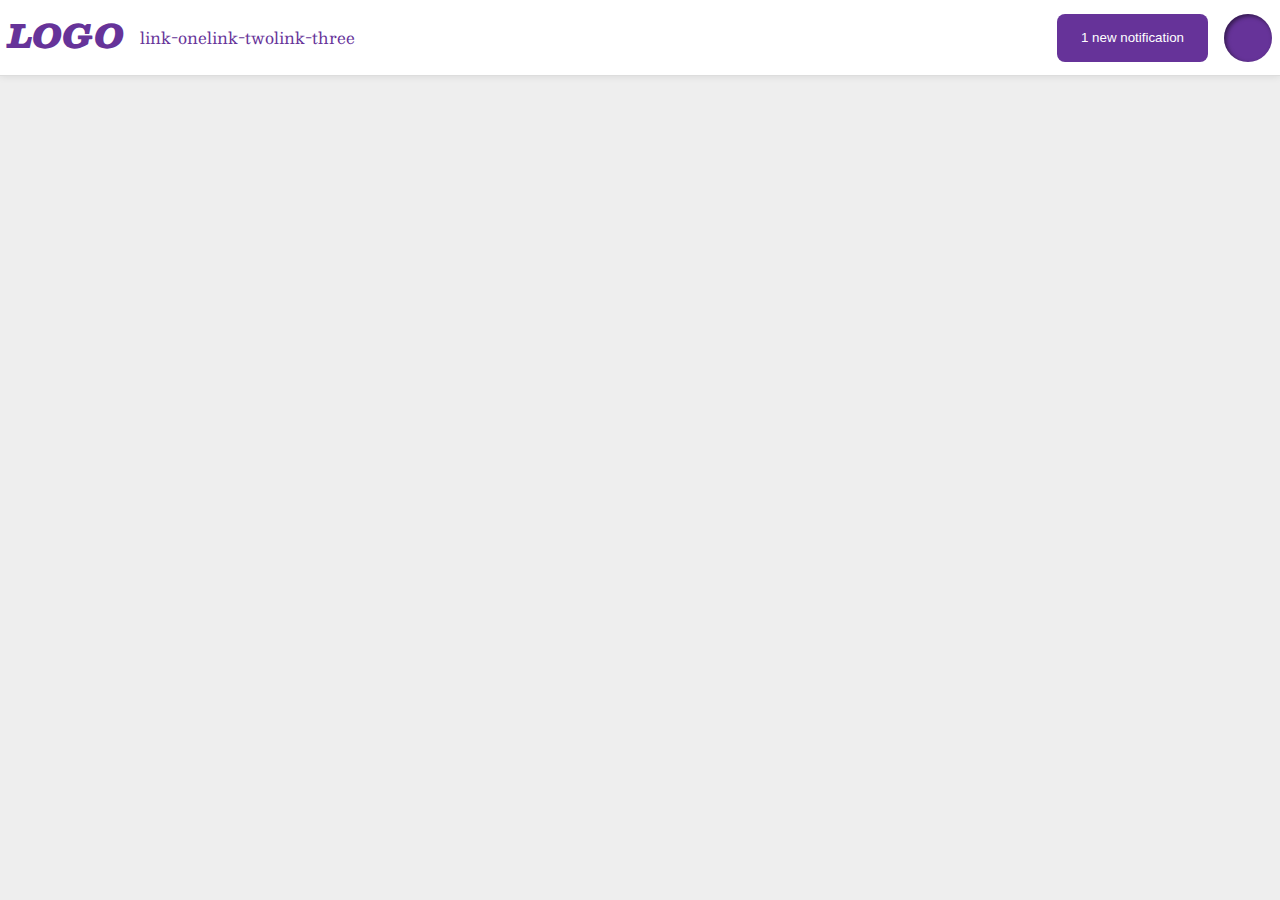
<file: flex/03-flex-header-2/index.html>
<!DOCTYPE html>
<html lang="en">
<head>
  <meta charset="UTF-8">
  <meta http-equiv="X-UA-Compatible" content="IE=edge">
  <meta name="viewport" content="width=device-width, initial-scale=1.0">
  <title>Flex Header 2</title>
  <link rel="stylesheet" href="style.css">
</head>
<body>
  <div class="header">
    
    <div class="left">
      <div class="logo">
        LOGO
      </div>
      <ul class="links">
        <li><a href="google.com">link-one</a></li>
        <li><a href="google.com">link-two</a></li>
        <li><a href="google.com">link-three</a></li>
      </ul>
    </div>
    <div class="right">
      <button class="notifications">
        1 new notification
      </button>
      <div class="profile-image"></div>
    </div>
  </div>
</body>
</html>
</file>
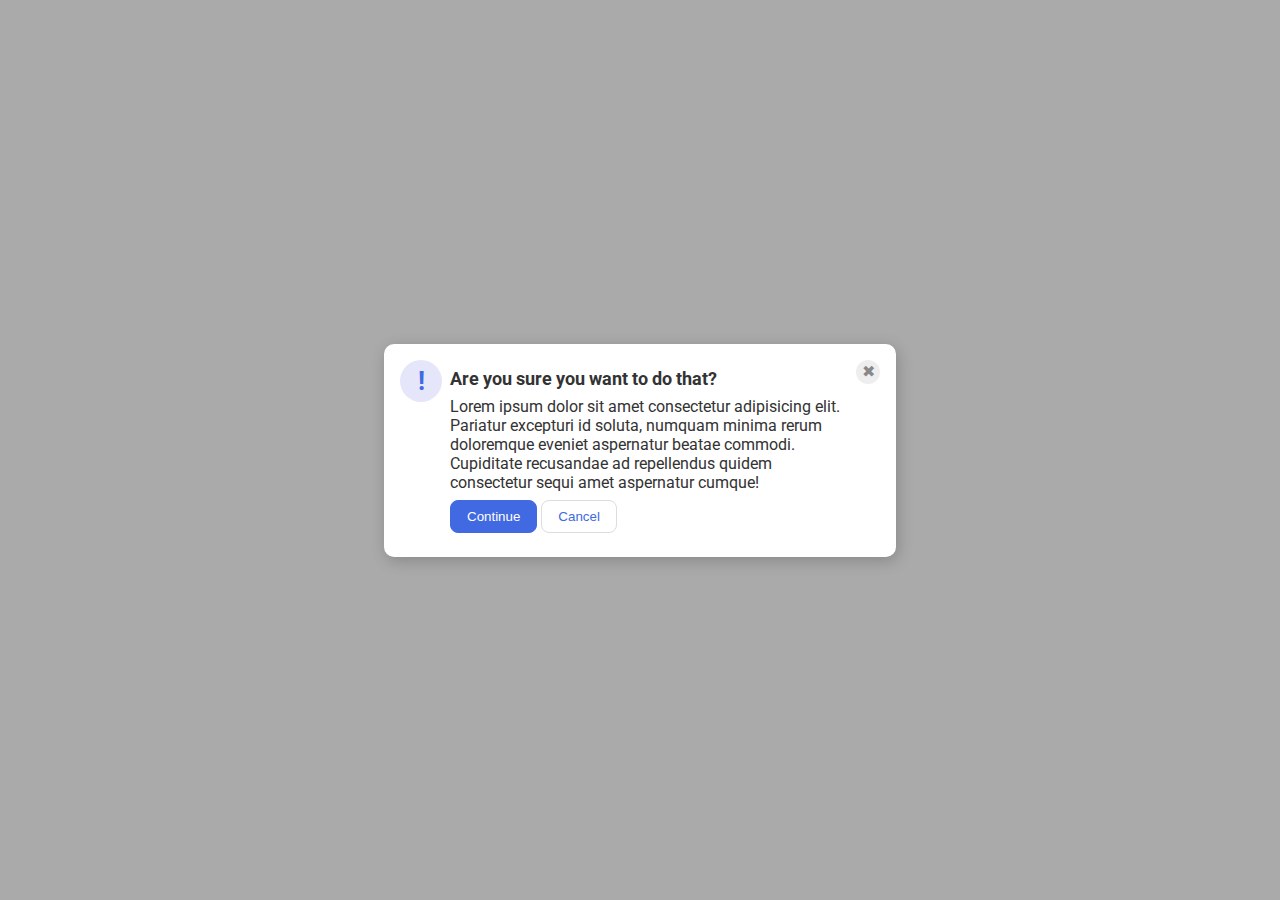
<file: flex/05-flex-modal/index.html>
<!DOCTYPE html>
<html lang="en">
<head>
  <meta charset="UTF-8">
  <meta http-equiv="X-UA-Compatible" content="IE=edge">
  <meta name="viewport" content="width=device-width, initial-scale=1.0">
  <link rel="stylesheet" href="style.css">
  <title>Modal</title>
</head>
<body>
  <div class="modal">
    <div class="icon">!</div>
    <div class="middle">
      <div class="header">Are you sure you want to do that?</div>
      <div class="text">Lorem ipsum dolor sit amet consectetur adipisicing elit. Pariatur excepturi id soluta, numquam minima rerum doloremque eveniet aspernatur beatae commodi. Cupiditate recusandae ad repellendus quidem consectetur sequi amet aspernatur cumque!</div>
      <div class="buttons">
        <button class="continue">Continue</button>
        <button class="cancel">Cancel</button>
      </div>
    </div>
    <div class="close-button">✖</div>
  </div>
</body>
</html>
</file>
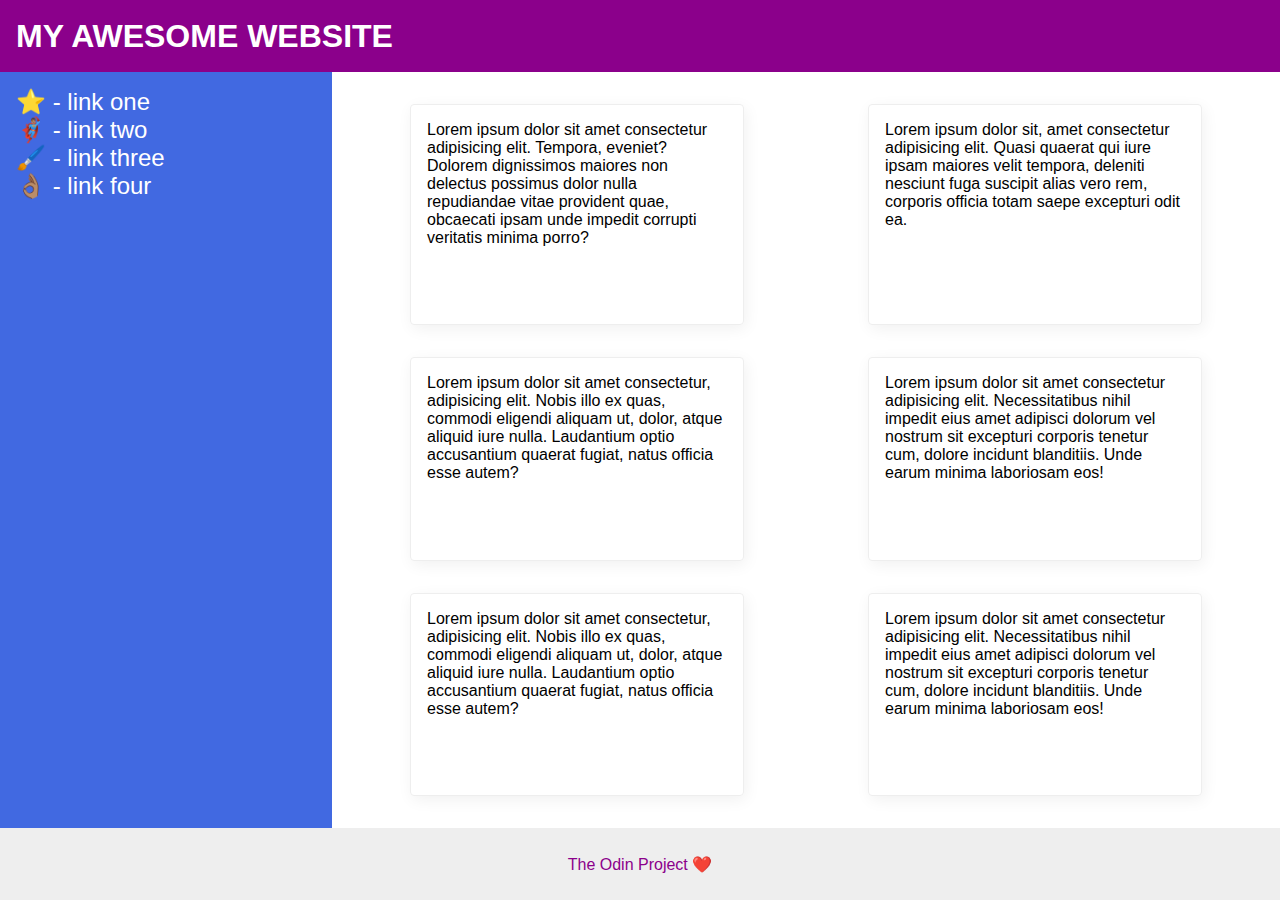
<file: flex/07-flex-layout-2/index.html>
<!DOCTYPE html>
<html lang="en">
<head>
  <meta charset="UTF-8">
  <meta http-equiv="X-UA-Compatible" content="IE=edge">
  <meta name="viewport" content="width=device-width, initial-scale=1.0">
  <title>The Holy Grail</title>
  <link rel="stylesheet" href="style.css">
</head>
<body>
  <div class="header">
    <div class="text">
      MY AWESOME WEBSITE
    </div>
  </div>
  
  <div class="content">
    <div class="sidebar">
      <ul>
        <li><a href="google.com">⭐ - link one</a></li>
        <li><a href="google.com">🦸🏽‍♂️ - link two</a></li>
        <li><a href="google.com">🖌️ - link three</a></li>
        <li><a href="google.com">👌🏽 - link four</a></li>
      </ul>
    </div>
    <div class="cards">
      <div class="card">Lorem ipsum dolor sit amet consectetur adipisicing elit. Tempora, eveniet? Dolorem dignissimos maiores non delectus possimus dolor nulla repudiandae vitae provident quae, obcaecati ipsam unde impedit corrupti veritatis minima porro?</div>
      <div class="card">Lorem ipsum dolor sit, amet consectetur adipisicing elit. Quasi quaerat qui iure ipsam maiores velit tempora, deleniti nesciunt fuga suscipit alias vero rem, corporis officia totam saepe excepturi odit ea.</div>
      <div class="card">Lorem ipsum dolor sit amet consectetur, adipisicing elit. Nobis illo ex quas, commodi eligendi aliquam ut, dolor, atque aliquid iure nulla. Laudantium optio accusantium quaerat fugiat, natus officia esse autem?</div>
      <div class="card">Lorem ipsum dolor sit amet consectetur adipisicing elit. Necessitatibus nihil impedit eius amet adipisci dolorum vel nostrum sit excepturi corporis tenetur cum, dolore incidunt blanditiis. Unde earum minima laboriosam eos!</div>
      <div class="card">Lorem ipsum dolor sit amet consectetur, adipisicing elit. Nobis illo ex quas, commodi eligendi aliquam ut, dolor, atque aliquid iure nulla. Laudantium optio accusantium quaerat fugiat, natus officia esse autem?</div>
      <div class="card">Lorem ipsum dolor sit amet consectetur adipisicing elit. Necessitatibus nihil impedit eius amet adipisci dolorum vel nostrum sit excepturi corporis tenetur cum, dolore incidunt blanditiis. Unde earum minima laboriosam eos!</div>
    </div>  
  </div>  
  <div class="footer">
    <div class="text">
      The Odin Project ❤️
    </div>
  </div>
</body>
</html>
</file>
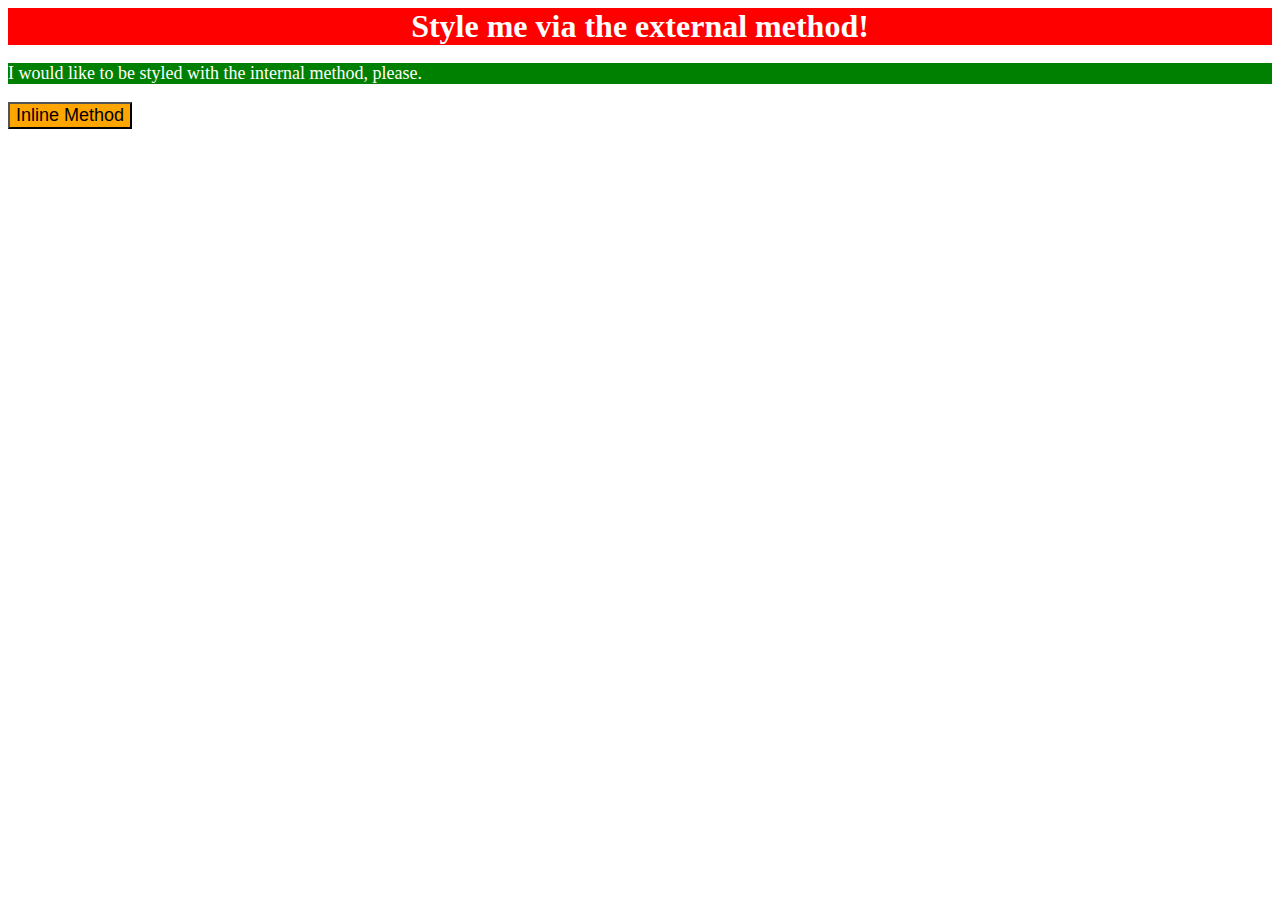
<file: foundations/01-css-methods/index.html>
<!DOCTYPE html>
<html lang="en">
<head>
  <meta charset="UTF-8">
  <link rel="stylesheet" href="./style.css">
  <meta http-equiv="X-UA-Compatible" content="IE=edge">
  <meta name="viewport" content="width=device-width, initial-scale=1.0">
  <title>Methods for Adding CSS</title>
  <style>
    p {
      color: white;
      background-color: green;
      font-size: 18px;
    }
  </style>
</head>
<body>
  <div>Style me via the external method!</div>
  <p>I would like to be styled with the internal method, please.</p>
  <button style="background-color: orange; font-size: 18px;">Inline Method</button>
</body>
</html>
</file>
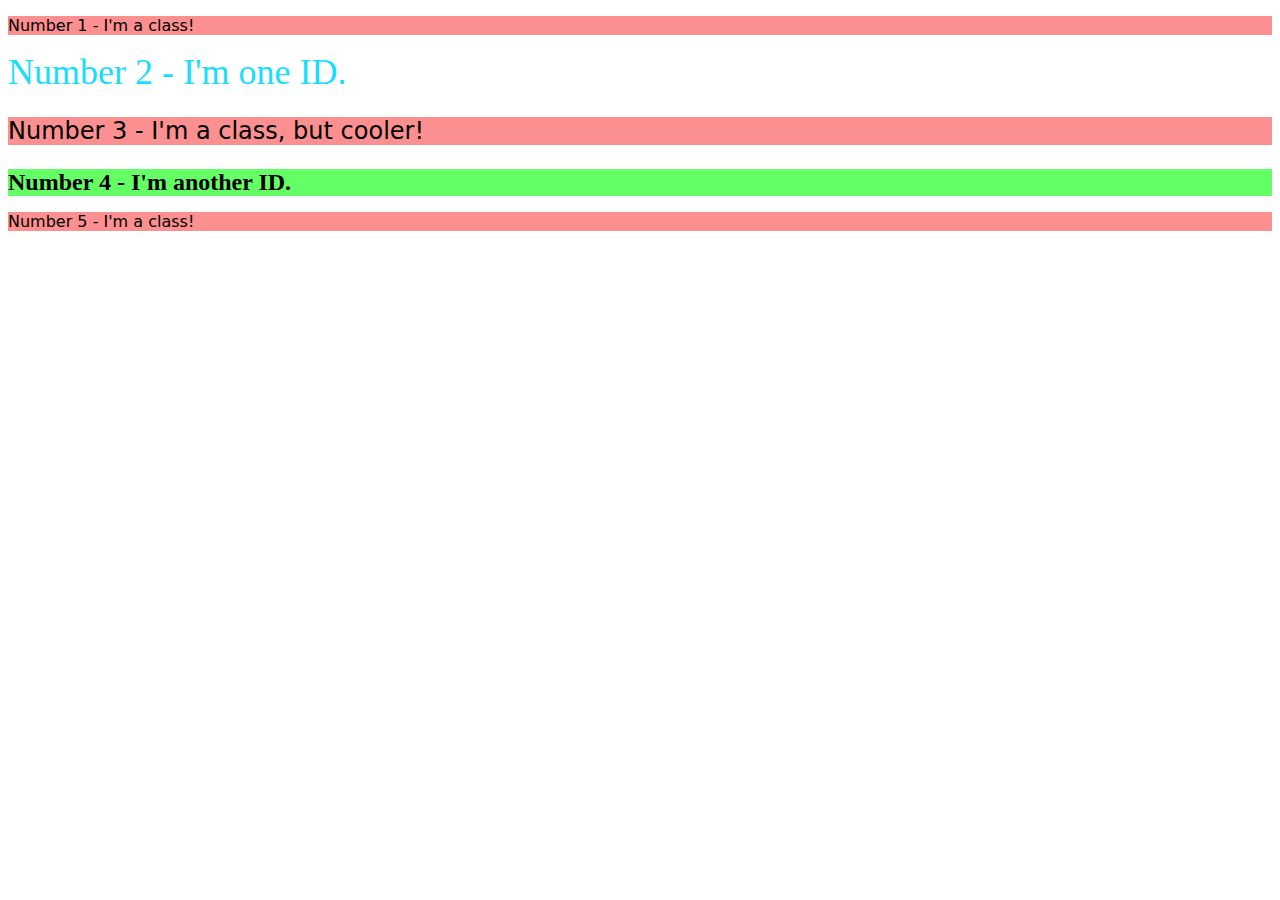
<file: foundations/02-class-id-selectors/index.html>
<!DOCTYPE html>
<html lang="en">
<head>
  <meta charset="UTF-8">
  <meta http-equiv="X-UA-Compatible" content="IE=edge">
  <meta name="viewport" content="width=device-width, initial-scale=1.0">
  <title>Class and ID Selectors</title>
  <link rel="stylesheet" href="style.css">
</head>
<body>
  <p>Number 1 - I'm a class!</p>
  <div id="bigblue">Number 2 - I'm one ID.</div>
  <p class="large">Number 3 - I'm a class, but cooler!</p>
  <div id="bigbold">Number 4 - I'm another ID.</div>
  <p>Number 5 - I'm a class!</p>
</body>
</html>

<!--
1 and 5 are the same
3 and 4 share the same font size
3 also has the 1/5 class
2 is totally unique
4 has the different colour
-->
</file>
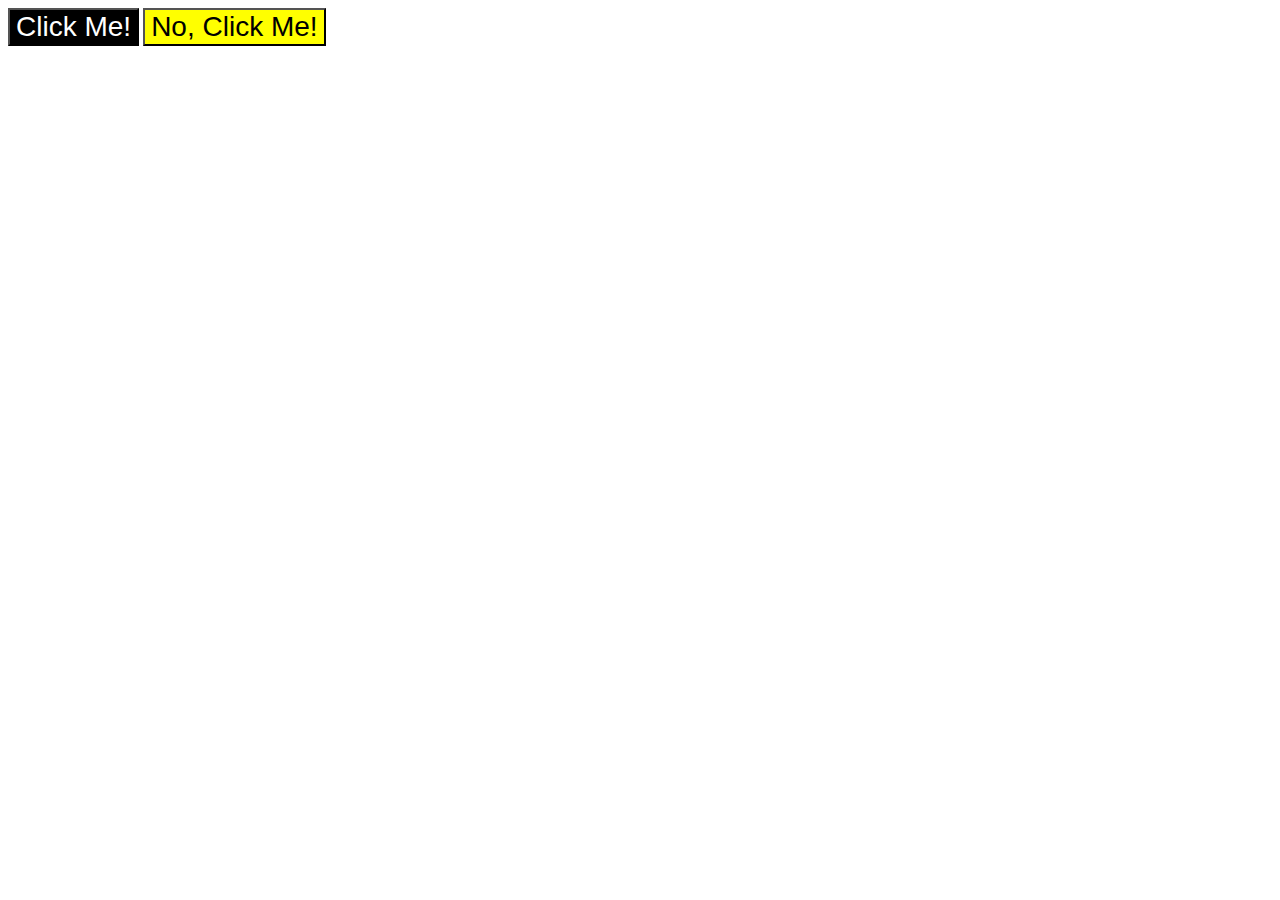
<file: foundations/03-grouping-selectors/index.html>
<!DOCTYPE html>
<html lang="en">
<head>
  <meta charset="UTF-8">
  <meta http-equiv="X-UA-Compatible" content="IE=edge">
  <meta name="viewport" content="width=device-width, initial-scale=1.0">
  <title>Grouping Selectors</title>
  <link rel="stylesheet" href="style.css">
</head>
<body>
  <button class="base darkmode">Click Me!</button>
  <button class="base yellow">No, Click Me!</button>
</body>
</html>
</file>
<file: flex/03-flex-header-2/style.css>
/* this is some magical font-importing.  
you'll learn about it later. */
@import url('https://fonts.googleapis.com/css2?family=Besley:ital,wght@0,400;1,900&display=swap');

body {
  margin: 0;
  background: #eee;
  font-family: Besley, serif;
}

.header {
  background: white;
  border-bottom: 1px solid #ddd;
  box-shadow: 0 0 8px rgba(0,0,0,.1);
}

.profile-image {
  background: rebeccapurple;
  box-shadow: inset 2px 2px 4px rgba(0,0,0,.5);
  border-radius: 50%;
  width: 48px;
  height:  48px;
}

.logo {
  color: rebeccapurple;
  font-size: 32px;
  font-weight: 900;
  font-style: italic;
}

button {
  border: none;
  border-radius: 8px;
  background: rebeccapurple;
  color: white;
  padding: 8px 24px;
}

a {
  /* this removes the line under our links */
  text-decoration: none;
  color: rebeccapurple;
}

ul {
  list-style-type: none;
}

/*-------------------------------------------------*/
.header {
  display: flex;
  justify-content: space-between;
  align-items: center;
  padding: 8px;
}

.left, .right {
  display: flex;
  gap: 16px;
}

ul {
  display: flex;
  padding: 0;
}
</file>
<file: flex/05-flex-modal/style.css>
@import url('https://fonts.googleapis.com/css2?family=Roboto:wght@400;700&display=swap');

html, body {
  height: 100%;
}

body {
  font-family: Roboto, sans-serif;
  margin: 0;
  background: #aaa;
  color: #333;
  /* I'll give you this one for free lol */
  display: flex;
  align-items: center;
  justify-content: center;
}

.header {
  font-size: large;
  font-weight: bold;
}

.modal {
  background: white;
  width: 480px;
  border-radius: 10px;
  box-shadow: 2px 4px 16px rgba(0,0,0,.2);
  padding: 16px;
  display: flex;
}

.middle {
  margin: 8px;
  display: flex;
  flex-direction: column;
  gap: 8px;
}

.icon {
  color: royalblue;
  font-size: 26px;
  font-weight: 700;
  background: lavender;
  width: 42px;
  height: 42px;
  border-radius: 50%;
  display: flex;
  flex-shrink: 0;
  align-items: center;
  justify-content: center;
}

.close-button {
  background: #eee;
  border-radius: 50%;
  color: #888;
  font-weight: 400;
  font-size: 16px;
  height: 24px;
  width: 24px;
  display: flex;
  flex-shrink: 0;
  align-items: center;
  justify-content: center;
}

button {
  padding: 8px 16px;
  border-radius: 8px;
}

button.continue {
  background: royalblue;
  border: 1px solid royalblue;
  color: white;
}

button.cancel {
  background: white;
  border: 1px solid #ddd;
  color: royalblue;
}
</file>
<file: flex/07-flex-layout-2/style.css>
body {
  font-family: -apple-system, BlinkMacSystemFont, 'Segoe UI', Roboto, Oxygen, Ubuntu, Cantarell, 'Open Sans', 'Helvetica Neue', sans-serif;
  margin: 0;
  min-height: 100vh;
  display: flex;
  flex-direction: column;
  justify-content: space-between;
}

.header {
  height: 72px;
  background: darkmagenta;
  color: white;
  font-size: 32px;
  font-weight: 900;
  display: flex;
  justify-content: flex-start;
  align-items: center;
  padding-left: 16px;
}

.footer {
  height: 72px;
  background: #eee;
  color: darkmagenta;
  display: flex;
  justify-content: center;
  align-items: center;
}

.content {
  display: flex;
  flex-direction: row;
  flex: 1;
}

.sidebar {
  width: 300px;
  background: royalblue;
  display: flex;
  flex-shrink: 0;
  padding: 16px;
}

.cards {
  display: flex;
  flex-direction: row;
  justify-content: space-around;
  flex-flow: wrap;
  padding: 32px;
  column-gap: 32px;
  row-gap: 32px;
}

.card {
  display: flex;
  flex: 0 0 300px;
  padding: 16px;
}

ul {
  list-style-type: none;
  padding: 0;
  margin: 0;
}

a {
  font-size: 24px;
  color: white;
  text-decoration: none;
}

.card {
  border: 1px solid #eee;
  box-shadow: 2px 4px 16px rgba(0,0,0,.06);
  border-radius: 4px;
}
</file>
<file: foundations/01-css-methods/style.css>
div {
    color: white;
    background-color: red;
    text-align: center;
    font-weight: bold;
    font-size: 32px;
}
</file>
<file: foundations/02-class-id-selectors/style.css>
p {
    background-color: rgb(252, 143, 143);
    font-family: "Verdana", "DejaVu Sans", sans-serif;
}

.large {
    font-size: 24px;
}

#bigbold {
    background-color: rgb(100, 255, 100);
    font-weight: bold;
    font-size: 24px;
}

#bigblue {
    font-size: 36px;
    color: rgb(25, 221, 255);
}
</file>
<file: foundations/03-grouping-selectors/style.css>
.base {
    font-size: 28px;
    font-family: "Helvetica", "Times New Roman", sans-serif;
}

.yellow {
    background-color: yellow;
}

.darkmode {
    background-color: black;
    color: white;
}
</file>
